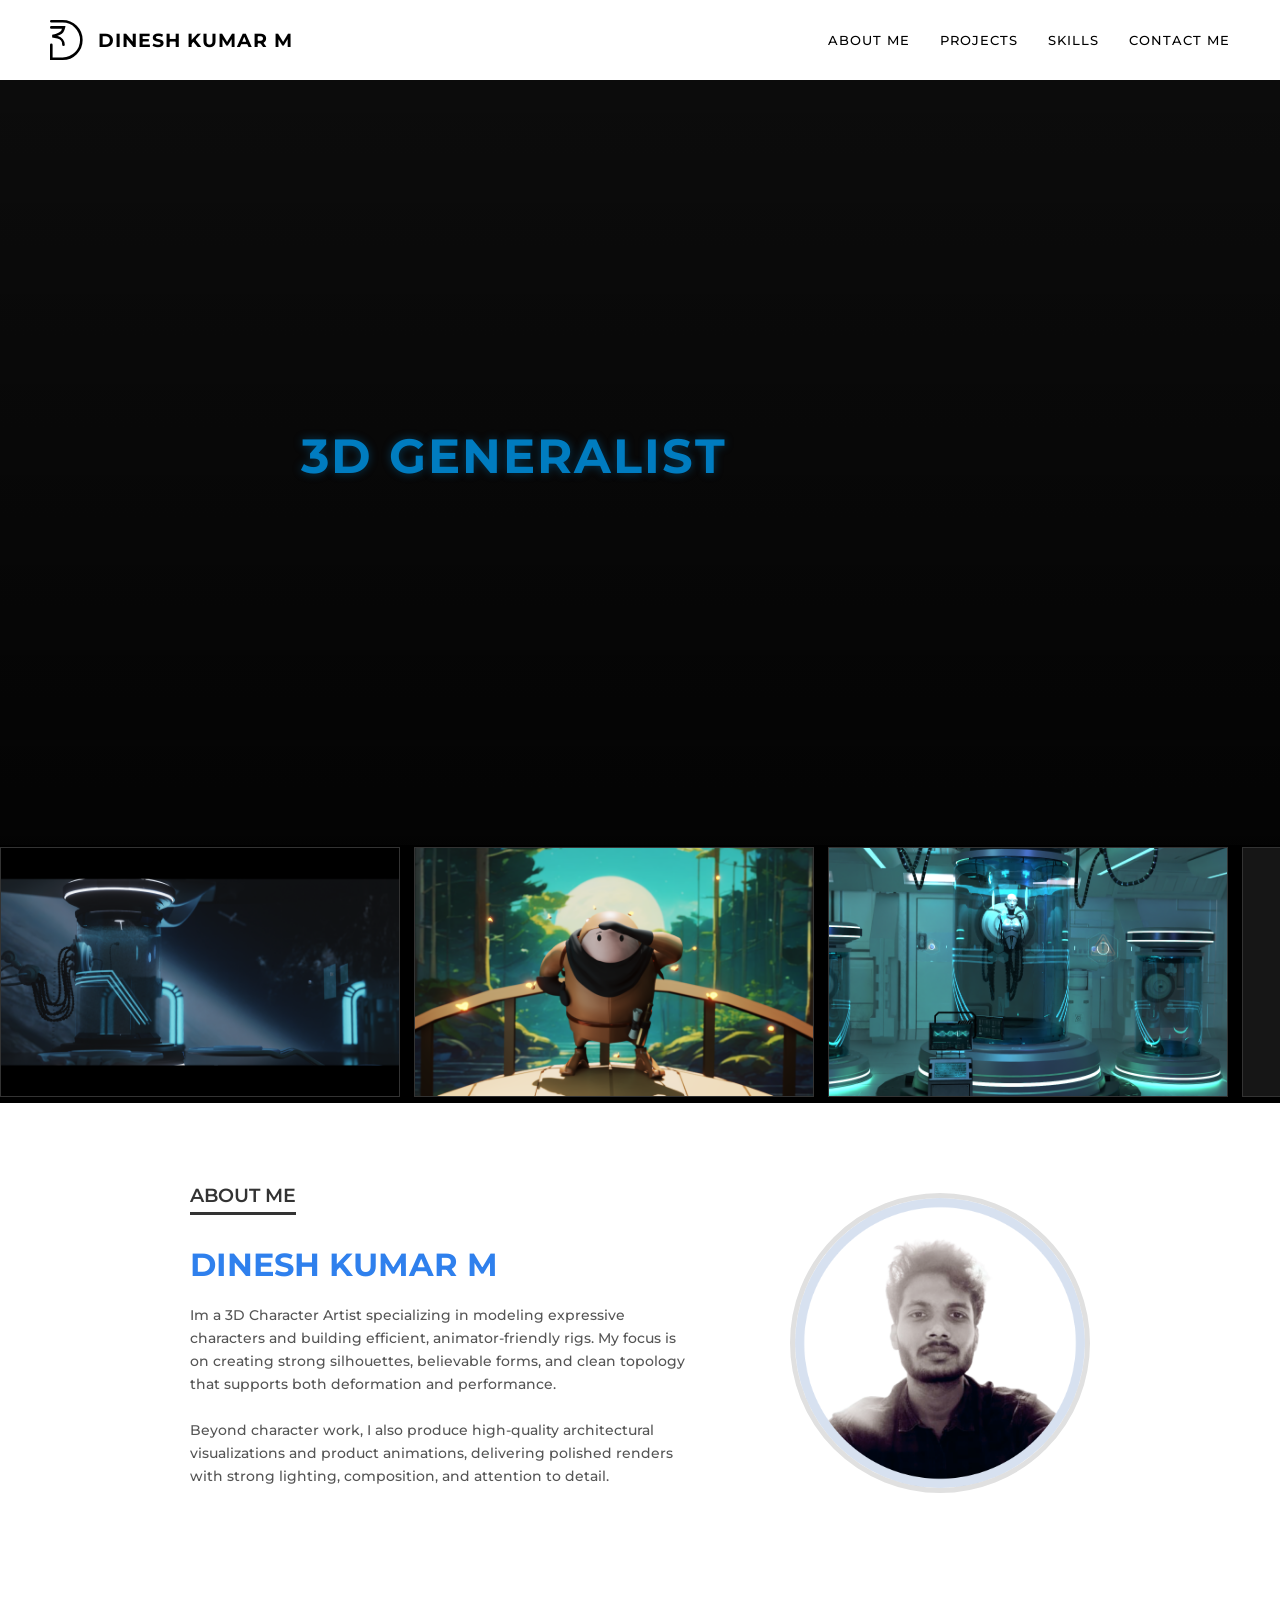
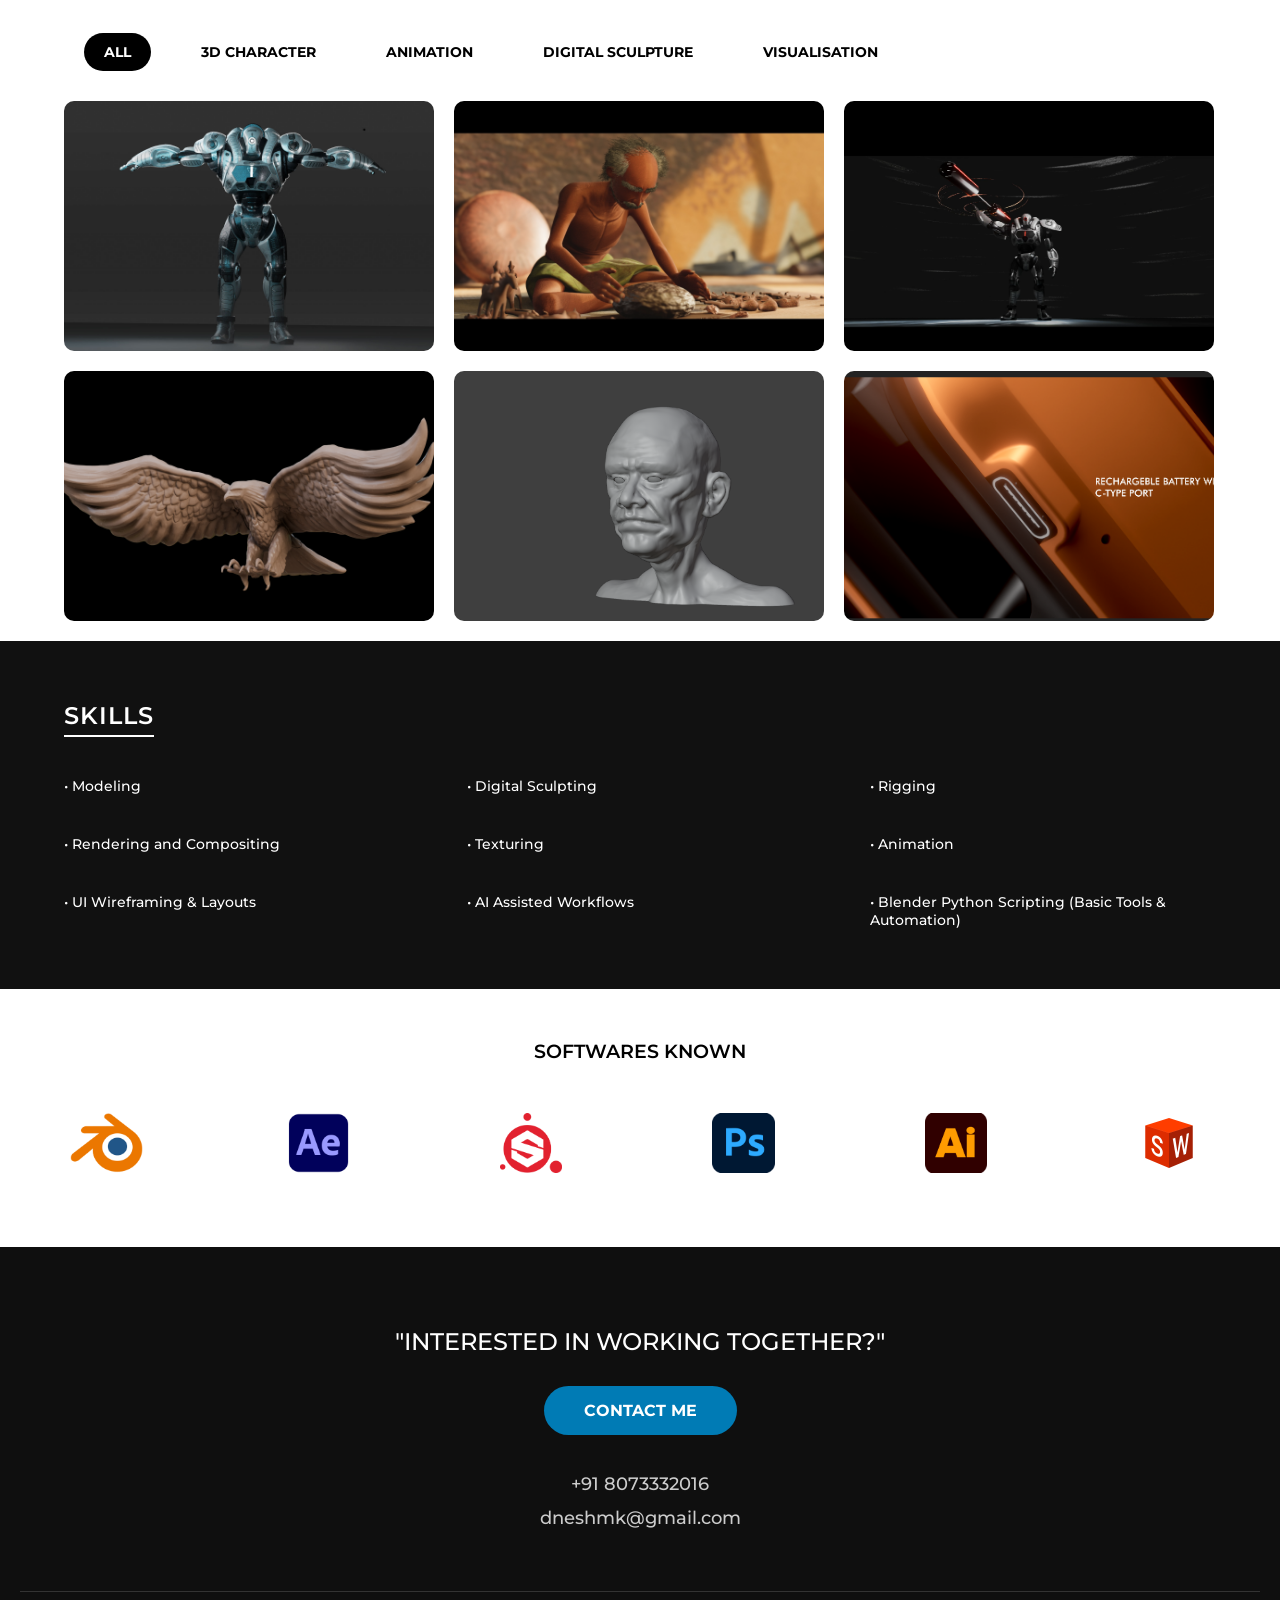
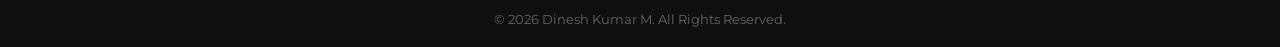
<file: index.html>
<!DOCTYPE html>
<html lang="en">

<head>
    <meta charset="UTF-8">
    <meta name="viewport" content="width=device-width, initial-scale=1.0">
    <title>Dinesh Kumar M - 3D Character Artist</title>
    <link rel="preconnect" href="https://fonts.googleapis.com">
    <link rel="preconnect" href="https://fonts.gstatic.com" crossorigin>
    <link href="https://fonts.googleapis.com/css2?family=Montserrat:wght@300;400;500;600;700&display=swap"
        rel="stylesheet">
    <link rel="stylesheet" href="styles.css?v=4.0">
</head>

<body>
    <header>
        <div class="logo">
            <img src="header/images/logo.svg" alt="Dinesh Logo" style="height: 40px; width: auto;">
            <span>DINESH KUMAR M</span>
        </div>
        <nav>
            <a href="#about">ABOUT ME</a>
            <a href="#projects">PROJECTS</a>
            <a href="#skills">SKILLS</a>
            <a href="#contact">CONTACT ME</a>
        </nav>
    </header>

    <main>
        <section class="hero">
            <div class="hero-video-container">
                <!-- User to replace 'hero-section/main-hero/videos/hero-background.mp4' with actual video -->
                <video autoplay muted loop playsinline class="hero-video">
                    <source src="hero-section/main-hero/videos/hero-background.mp4" type="video/mp4">
                    Your browser does not support the video tag.
                </video>
                <div class="video-overlay-gradient"></div>
            </div>
            <div class="hero-overlay">
                <h1 id="hero-headline">
                    <span class="static-text">3D GENERALIST</span>
                    <span class="loop-text" id="hero-loop"></span>
                </h1>
                <p id="hero-description" class="shine-text"><!-- Dynamic --></p>
            </div>
        </section>

        <section class="showcase">
            <div class="marquee-container">
                <div class="marquee-content">
                    <!-- Duplicate items for seamless loop -->
                    <div class="showcase-item"><img src="hero-section/main-hero/images/hero1.png" alt="Showcase 1">
                    </div>
                    <div class="showcase-item"><img src="hero-section/main-hero/images/hero2.png" alt="Showcase 2">
                    </div>
                    <div class="showcase-item"><img src="hero-section/main-hero/images/hero3.png" alt="Showcase 3">
                    </div>
                    <div class="showcase-item"><img src="hero-section/main-hero/images/hero4.png" alt="Showcase 4">
                    </div>
                    <div class="showcase-item"><img src="hero-section/main-hero/images/hero5.png" alt="Showcase 5">
                    </div>
                    <div class="showcase-item"><img src="hero-section/main-hero/images/hero6.png" alt="Showcase 6">
                    </div>

                    <!-- Duplicated set -->
                    <div class="showcase-item"><img src="hero-section/main-hero/images/hero1.png" alt="Showcase 1">
                    </div>
                    <div class="showcase-item"><img src="hero-section/main-hero/images/hero2.png" alt="Showcase 2">
                    </div>
                    <div class="showcase-item"><img src="hero-section/main-hero/images/hero3.png" alt="Showcase 3">
                    </div>
                    <div class="showcase-item"><img src="hero-section/main-hero/images/hero4.png" alt="Showcase 4">
                    </div>
                    <div class="showcase-item"><img src="hero-section/main-hero/images/hero5.png" alt="Showcase 5">
                    </div>
                    <div class="showcase-item"><img src="hero-section/main-hero/images/hero6.png" alt="Showcase 6">
                    </div>
                </div>
            </div>
        </section>

        <section class="about-me" id="about">
            <div class="about-content">
                <h2>ABOUT ME</h2>
                <div class="divider"></div>
                <h3 id="profile-name"></h3>
                <p id="profile-bio"></p>
            </div>
            <div class="about-image">
                <div class="image-wrapper">
                    <img src="profile/profile-picture/profile.png" alt="Dinesh Kumar M">
                </div>
            </div>
        </section>

        <section class="projects" id="projects">
            <div class="projects-nav">
                <button class="active" data-category="all">ALL</button>
                <button data-category="3d-character">3D CHARACTER</button>
                <button data-category="animation">ANIMATION</button>
                <button data-category="digital-sculpture">DIGITAL SCULPTURE</button>
                <button data-category="visualisation">VISUALISATION</button>
            </div>
            <div class="projects-grid">
                <!-- Content populated by script.js -->
            </div>
        </section>

        <section class="skills" id="skills">
            <div class="container">
                <h2>SKILLS</h2>
                <div class="divider"></div>
                <div class="skills-list" id="skills-list">
                    <!-- Skills populated by JS -->
                </div>
            </div>
        </section>

        <section class="software-ticker">
            <h3>SOFTWARES KNOWN</h3>
            <div class="software-marquee-container">
                <div class="software-marquee-content" id="software-ticker">
                    <!-- Icons populated by JS -->
                </div>
            </div>
        </section>

        <section class="contact-footer" id="contact">
            <p class="cta-text">"INTERESTED IN WORKING TOGETHER?"</p>
            <a href="mailto:dneshmk@gmail.com" class="contact-btn">CONTACT ME</a>
            <div class="contact-info">
                <p>+91 8073332016</p>
                <p>dneshmk@gmail.com</p>
            </div>
            <footer>
                &copy; 2026 Dinesh Kumar M. All Rights Reserved.
            </footer>
        </section>
    </main>

    <script src="cms_data.js?v=4.0"></script>
    <script src="script.js?v=4.0"></script>
</body>

</html>
</file>
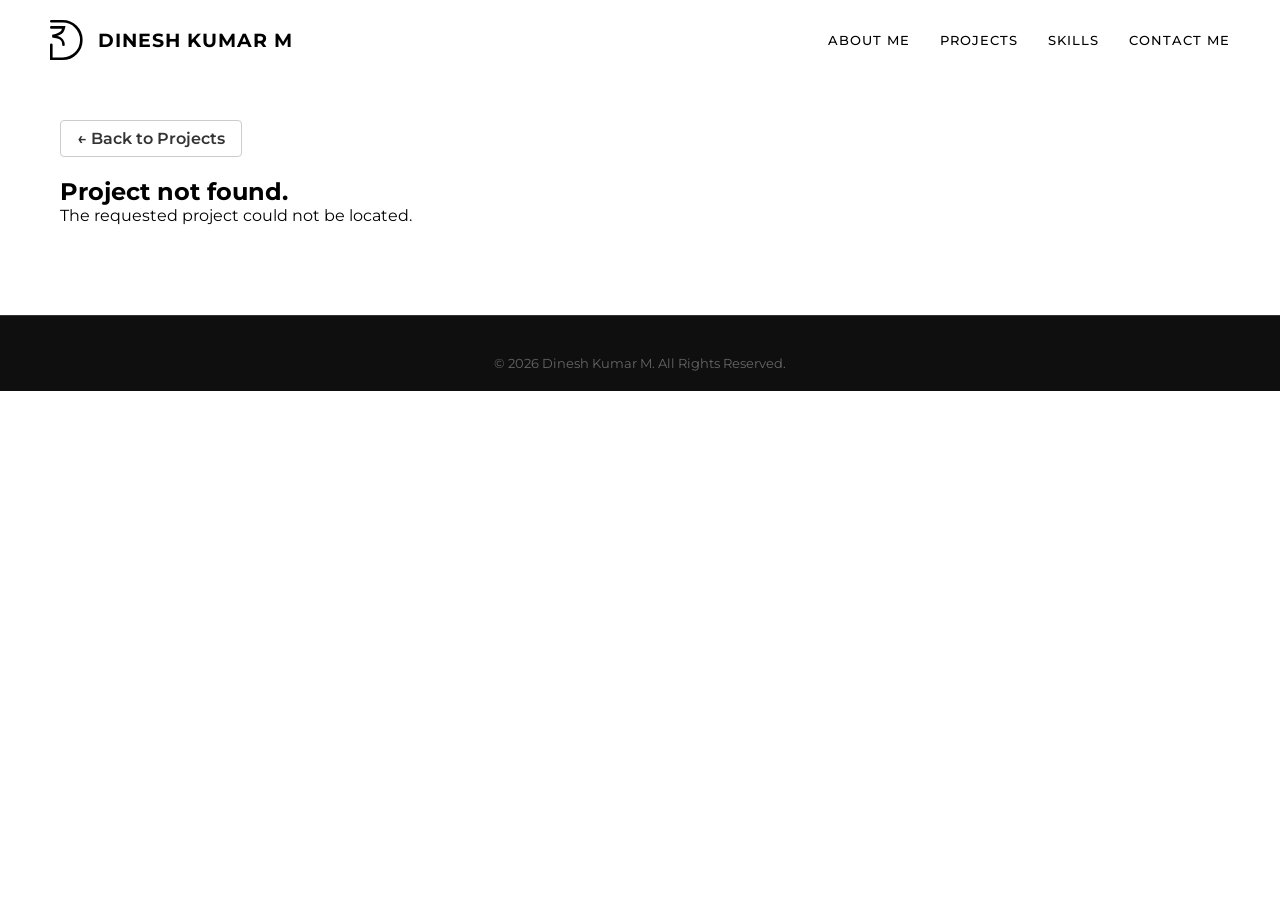
<file: project-details.html>
<!DOCTYPE html>
<html lang="en">

<head>
    <meta charset="UTF-8">
    <meta name="viewport" content="width=device-width, initial-scale=1.0">
    <title>Project Details - Dinesh Kumar M</title>
    <link href="https://fonts.googleapis.com/css2?family=Montserrat:wght@300;400;500;600;700&display=swap"
        rel="stylesheet">
    <link rel="stylesheet" href="styles.css?v=4.0">

</head>

<body>
    <header>
        <div class="logo">
            <a href="index.html"
                style="text-decoration:none; color:inherit; display:flex; align-items:center; gap:15px;">
                <img src="header/images/logo.svg" alt="Dinesh Logo" style="height: 40px; width: auto;">
                <span>DINESH KUMAR M</span>
            </a>
        </div>
        <nav>
            <a href="index.html#about">ABOUT ME</a>
            <a href="index.html#projects">PROJECTS</a>
            <a href="index.html#skills">SKILLS</a>
            <a href="index.html#contact">CONTACT ME</a>
        </nav>
    </header>

    <main class="detail-container">
        <a href="index.html#projects" class="back-btn">← Back to Projects</a>

        <div id="project-content">
            <!-- Content will be populated by JS -->
            <h2 style="text-align:center; padding:50px;">Loading Project...</h2>
        </div>
    </main>

    <footer style="background-color: #0f0f0f; color: #666; width: 100%; margin-top: 50px;">
        <p style="text-align: center; padding: 20px; font-size: 0.8rem; margin: 0;">&copy; 2026 Dinesh Kumar M. All
            Rights Reserved.</p>
    </footer>

    <!-- Lightbox Modal -->
    <div id="lightbox-modal" class="lightbox-modal">
        <span class="close-btn">&times;</span>
        <button class="nav-btn prev-btn">&#10094;</button>
        <div class="lightbox-content-container">
            <!-- Media will be injected here -->
        </div>
        <button class="nav-btn next-btn">&#10095;</button>
    </div>

    <script src="cms_data.js?v=4.0"></script>
    <script src="script.js?v=4.0"></script>
    <script>
        // Simple inline initialization for detail page
        document.addEventListener('DOMContentLoaded', () => {
            const urlParams = new URLSearchParams(window.location.search);
            const projectId = urlParams.get('id');
            if (typeof loadProjectDetail === 'function') {
                loadProjectDetail(projectId);
            }
        });
    </script>
</body>

</html>
</file>
<file: styles.css>
:root {
    --text-color-primary: #ffffff;
    --text-color-dark: #333333;
    --accent-color: #00AEEF;
    /* Cyan-ish accent */
    --bg-dark: #111111;
    --font-main: 'Montserrat', sans-serif;
}

* {
    margin: 0;
    padding: 0;
    box-sizing: border-box;
}

body {
    font-family: var(--font-main);
    background-color: white;
    overflow-x: hidden;
}

/* Header */
header {
    display: flex;
    justify-content: space-between;
    align-items: center;
    padding: 20px 50px;
    background-color: white;
    position: sticky;
    top: 0;
    z-index: 1000;
}

.logo {
    display: flex;
    align-items: center;
    gap: 15px;
    font-weight: 700;
    font-size: 1.2rem;
    letter-spacing: 1px;
    color: black;
    /* Explicitly black as per design */
}

nav {
    display: flex;
    gap: 30px;
}

nav a {
    text-decoration: none;
    color: black;
    font-size: 0.8rem;
    font-weight: 500;
    letter-spacing: 1px;
    transition: color 0.3s;
}

nav a:hover {
    color: var(--accent-color);
}

/* Hero Section */
.hero {
    position: relative;
    width: 100%;
    height: 85vh;
    background-color: var(--bg-dark);
    display: flex;
    justify-content: center;
    align-items: center;
    overflow: hidden;
}

.hero-video-container {
    position: absolute;
    top: 0;
    left: 0;
    width: 100%;
    height: 100%;
    z-index: 1;
}

.hero-video {
    width: 100%;
    height: 100%;
    object-fit: cover;
    opacity: 0.9;
    /* Dim video slightly for text readability */
}

.video-overlay-gradient {
    position: absolute;
    top: 0;
    left: 0;
    width: 100%;
    height: 100%;
    background: linear-gradient(to bottom, rgba(0, 0, 0, 0.3), rgba(0, 0, 0, 0.8));
    z-index: 2;
}

.hero-overlay {
    position: absolute;
    top: 50%;
    left: 50%;
    transform: translate(-50%, -50%);
    text-align: center;
    color: var(--text-color-primary);
    width: 80%;
    z-index: 10;
}

.hero-overlay h1 {
    font-size: 3.5rem;
    /* Increased from 1.8rem for Impact */
    font-weight: 700;
    /* Bolder */
    letter-spacing: 2px;
    margin-bottom: 20px;
    text-shadow: 0 2px 10px rgba(0, 0, 0, 0.5);
    text-transform: uppercase;
}



.hero-overlay p {
    font-size: 1.2rem;
    /* Increased from 0.9rem */
    font-weight: 400;
    /* Slightly heavier than 300 */
    opacity: 0.9;
    max-width: 800px;
    /* Wider to accommodate larger text */
    margin: 0 auto;
    line-height: 1.6;
}

/* Showcase Section */
.showcase {
    width: 100%;
    background-color: black;
    overflow: hidden;
    padding: 2px 0;
}

.marquee-container {
    width: 100%;
    overflow: hidden;
    white-space: nowrap;
}

.marquee-content {
    display: inline-block;
    animation: marquee 20s linear infinite;
}

.showcase-item {
    display: inline-block;
    width: 400px;
    /* Adjust size as needed */
    height: 250px;
    margin-right: 10px;
    position: relative;
    overflow: hidden;
    border: 1px solid #333;
}

.showcase-item img {
    width: 100%;
    height: 100%;
    object-fit: cover;
    transition: transform 0.3s;
}

.showcase-item:hover img {
    transform: scale(1.05);
}

@keyframes marquee {
    0% {
        transform: translateX(0);
    }

    100% {
        transform: translateX(-50%);
        /* Move half the length assuming duplicated content */
    }
}

/* About Me Section */
.about-me {
    display: flex;
    justify-content: center;
    align-items: center;
    padding: 80px 50px;
    background-color: white;
    gap: 100px;
    /* Space between text and image */
    flex-wrap: wrap;
}

.about-content {
    max-width: 500px;
}

.about-content h2 {
    font-size: 1.2rem;
    font-weight: 600;
    color: var(--text-color-dark);
    margin-bottom: 10px;
    position: relative;
    display: inline-block;
    border-bottom: 3px solid var(--text-color-dark);
    padding-bottom: 5px;
}

.about-content h3 {
    font-size: 2rem;
    color: #2F80ED;
    /* Blue accent color for name */
    margin: 20px 0;
    font-weight: 700;
}

.about-content p {
    font-size: 0.9rem;
    line-height: 1.6;
    color: #555;
    margin-bottom: 15px;
    font-weight: 500;
}

.about-image {
    position: relative;
}

.image-wrapper {
    width: 300px;
    height: 300px;
    border-radius: 50%;
    overflow: hidden;
    border: 5px solid #E0E0E0;
    /* Light border */
    position: relative;
}

.image-wrapper img {
    width: 100%;
    height: 100%;
    object-fit: cover;
}

/* Responsive */
@media (max-width: 768px) {
    header {
        padding: 20px;
        flex-direction: column;
        gap: 15px;
    }

    .hero-overlay h1 {
        font-size: 1.2rem;
    }

    .about-me {
        flex-direction: column-reverse;
        /* Image top on mobile maybe? Or standard column */
        text-align: center;
        gap: 50px;
        padding: 50px 20px;
    }
}

/* Projects Section */
.projects {
    background-color: white;
    padding: 50px 5% 20px;
}

.projects-nav {
    display: flex;
    gap: 30px;
    margin-bottom: 30px;
    padding-left: 20px;
}

.projects-nav button {
    background: none;
    border: none;
    font-family: var(--font-main);
    font-size: 0.9rem;
    font-weight: 700;
    cursor: pointer;
    padding: 10px 20px;
    border-radius: 20px;
    transition: all 0.3s;
}

.projects-nav button.active,
.projects-nav button:hover {
    background-color: black;
    color: white;
}

/* Main Projects Grid Layout */
.projects-grid {
    display: flex;
    flex-wrap: wrap;
    gap: 20px;
    justify-content: flex-start;
    /* Align left */
}

/* Individual Project Card */
.project-card.large {
    flex: 0 0 calc(33.333% - 14px);
    /* 3 items per row with gap adjustment */
    width: auto;
    height: 250px;
    border-radius: 10px;
    overflow: hidden;
    position: relative;
    cursor: pointer;
    background: #000;
}

/* Mobile Responsiveness for Cards */
@media (max-width: 768px) {
    .project-card.large {
        flex: 0 0 100%;
        /* Full width on mobile */
    }

    .projects-grid {
        justify-content: center;
    }
}

.project-card img {
    width: 100%;
    height: 100%;
    object-fit: cover;
    transition: transform 0.3s;
}

.project-card:hover img {
    transform: scale(1.05);
}

/* Hover Overlay for Title */
.card-overlay {
    position: absolute;
    bottom: 0;
    left: 0;
    width: 100%;
    background: linear-gradient(to top, rgba(0, 0, 0, 0.9), transparent);
    color: white;
    padding: 20px;
    opacity: 0;
    transition: opacity 0.3s;
    font-weight: 600;
    font-size: 1.1rem;
    display: flex;
    align-items: flex-end;
}

.project-card:hover .card-overlay {
    opacity: 1;
}

/* Skills Section */
.skills {
    background-color: #111;
    color: white;
    padding: 60px 5%;
}

.skills .container {
    max-width: 1200px;
    margin: 0 auto;
}

.skills h2 {
    font-size: 1.5rem;
    font-weight: 600;
    letter-spacing: 1px;
    margin-bottom: 10px;
    display: inline-block;
    border-bottom: 2px solid white;
    padding-bottom: 5px;
}

.skills-list {
    display: flex;
    flex-wrap: wrap;
    gap: 40px;
    margin-top: 30px;
    justify-content: space-between;
}

.skills-list span {
    font-size: 0.9rem;
    font-weight: 500;
    width: 30%;
    /* 3 columns */
}

/* Software Ticker */
.software-ticker {
    background-color: white;
    padding: 50px 0;
    text-align: center;
}

.software-ticker h3 {
    margin-bottom: 30px;
    font-size: 1.2rem;
    font-weight: 600;
}

.software-marquee-container {
    width: 100%;
    overflow: hidden;
    white-space: nowrap;
    padding: 20px 0;
}

.software-marquee-content {
    display: inline-block;
    animation: marquee-left 15s linear infinite;
}

.software-item {
    display: inline-block;
    width: 16.6vw;
    /* Fit ~6 items in the viewport width */
    margin: 0;
    /* Clear margins to use exact width */
    text-align: center;
    vertical-align: middle;
}

.software-item img {
    height: 60px;
    /* Slightly larger for better visibility */
    width: auto;
    /* filter: grayscale(100%); Removed for full color */
    transition: transform 0.3s;
}

.software-item:hover img {
    transform: scale(1.1);
    /* Scale up on hover instead of color change */
}

@keyframes marquee-left {
    0% {
        transform: translateX(0);
    }

    100% {
        transform: translateX(-50%);
    }
}

/* Contact & Footer */
.contact-footer {
    background-color: #0f0f0f;
    /* Slightly darker than skills */
    color: white;
    padding: 80px 20px 20px;
    text-align: center;
    display: flex;
    flex-direction: column;
    align-items: center;
    justify-content: center;
    min-height: 400px;
    position: relative;
}

.cta-text {
    font-size: 1.5rem;
    margin-bottom: 30px;
    font-weight: 500;
}

.contact-btn {
    background-color: #007bb5;
    /* Blue accent */
    color: white;
    padding: 15px 40px;
    border-radius: 30px;
    text-decoration: none;
    font-weight: 700;
    font-size: 1rem;
    transition: background-color 0.3s;
    margin-bottom: 30px;
    /* Reduced to make room for info */
}

.contact-info {
    margin-bottom: 50px;
    font-size: 1.1rem;
    font-weight: 500;
    line-height: 1.6;
    color: #ccc;
}

.contact-info p {
    margin: 5px 0;
}

.contact-btn:hover {
    background-color: #005f8b;
}

footer {
    color: #666;
    font-size: 0.8rem;
    margin-top: auto;
    width: 100%;
    border-top: 1px solid #333;
    padding-top: 20px;
}

/* Responsive adjustments */
/* TABLET SPECIFIC (768px - 1024px) */
@media (min-width: 768px) and (max-width: 1024px) {
    .about-me {
        flex-direction: row !important;
        /* Force side-by-side */
        justify-content: center;
        text-align: left;
        gap: 50px;
    }

    .about-content {
        text-align: left !important;
        max-width: 50%;
    }

    .image-wrapper {
        margin: 0;
        /* Reset auto margin */
    }
}

/* Shine Animation */
@keyframes shine {
    0% {
        background-position: -200%;
    }

    100% {
        background-position: 200%;
    }
}

/* Cinematic Smoke/Mist Animation */
@keyframes smoke-mist {
    0% {
        filter: drop-shadow(0 0 2px rgba(255, 255, 255, 0.1));
    }

    50% {
        filter: drop-shadow(0 0 15px rgba(255, 255, 255, 0.5));
        transform: scale(1.01);
    }

    /* Subtle pulsating expansion */
    100% {
        filter: drop-shadow(0 0 2px rgba(255, 255, 255, 0.1));
    }
}

.shine-text {
    /* Brighter Silver base (#e6e6e6) with White shine */
    background: linear-gradient(to right, #e6e6e6 0%, #e6e6e6 40%, #ffffff 50%, #e6e6e6 60%, #e6e6e6 100%);
    background-size: 200% auto;
    color: #e6e6e6;
    background-clip: text;
    -webkit-background-clip: text;
    -webkit-text-fill-color: transparent;
    animation: shine 4s linear infinite, smoke-mist 5s ease-in-out infinite alternate;
}

/* Static Headline (Blue) */
.static-text {
    color: #007CC0;
    /* Medium Dark Sky Blue */
    display: inline-block;
    margin-right: 10px;
    text-shadow: 0 0 10px rgba(0, 124, 192, 0.4);
    font-size: 85%;
    /* Reduced by 15% relative to parent h1 */
}

/* Looping Text (White) with Fade */
.loop-text {
    color: white;
    display: inline-block;
    min-width: 200px;
    /* Prevent jumping */
    transition: opacity 0.5s ease-in-out, transform 0.5s ease;
    opacity: 1;
    font-size: 65%;
    /* Reduced by 35% relative to parent h1 */
}

.loop-text.fade-out {
    opacity: 0;
    transform: translateY(10px);
}

.loop-text.fade-in {
    opacity: 1;
    transform: translateY(0);
}

/* MOBILE STYLES */
@media (max-width: 767px) {

    /* 1. Header / Nav */
    header {
        padding: 15px 5px;
        /* Reduced side padding slightly to give nav more room */
        flex-direction: column;
        gap: 15px;
        background-color: white;
    }

    /* Line 1: Logo + Name together */
    .logo {
        width: 100%;
        justify-content: center;
        font-size: 0.9rem;
        /* Slightly smaller to ensure fit */
        display: flex;
        align-items: center;
        color: black;
        /* Ensure color is black */
    }

    .logo img {
        height: 30px !important;
        width: auto;
    }

    .logo span {
        display: inline-block;
        margin-left: 8px;
        white-space: nowrap;
        /* Prevent breaking name */
    }

    /* Line 2: Links in ONE single line */
    nav {
        width: 100%;
        justify-content: center;
        gap: 15px;
        /* Tighter gap */
        flex-wrap: nowrap;
        padding: 0 10px;
        /* Added padding as requested */
    }

    nav a {
        font-size: 0.75rem;
        /* Smaller to fit 4 items on 360px */
        white-space: nowrap;
    }

    /* 2. Hero Section */
    .hero {
        height: 55vh;
        /* Reduced so Nav + Hero + Ticker fit on one screen */
    }

    .hero-overlay {
        width: 95%;
        /* Maximize width */
    }

    /* Force stack on mobile */
    .static-text,
    .loop-text {
        display: block !important;
        width: 100%;
        margin-right: 0;
        white-space: normal;
        /* Allow wrap if absolutely needed but block usually handles it */
    }

    .hero-overlay h1 {
        font-size: 1.8rem;
        /* Keep existing mobile size */
        margin-bottom: 10px;
        white-space: normal;
        /* Allow wrapping of container */
        overflow: visible;
    }

    /* Reduce Description Size as requested */
    .hero-overlay p {
        font-size: 0.8rem;
        line-height: 1.5;
        opacity: 0.9;
        max-width: 95%;
        /* Ensure it doesn't touch edges */
        margin-left: auto;
        margin-right: auto;
    }

    .hero-overlay .separator {
        display: none;
        /* Hide confusing separator on mobile if distinct lines are better, or reduce spacing */
    }

    /* Ticker: 2 images at a time */
    .showcase-item {
        width: 50vw;
        height: 140px;
    }

    /* 3. About Me Section - Reduced overall size by ~20% */
    .about-me {
        flex-direction: column;
        align-items: center;
        padding: 20px 15px;
        /* Reduced padding */
        gap: 15px;
        /* Reduced gap */
    }

    /* Image First */
    .about-image {
        order: -1;
    }

    .image-wrapper {
        width: 110px;
        /* Reduced from 140px */
        height: 110px;
        margin: 0 auto;
        border-width: 3px;
    }

    .about-content {
        text-align: center;
    }

    .about-content h2 {
        font-size: 0.9rem;
        /* Scaled down */
        margin-bottom: 5px;
        /* Tighter */
    }

    .about-content h3 {
        font-size: 1.2rem;
        /* Scaled down from default */
        margin: 5px 0 10px;
    }

    .about-content p {
        font-size: 0.8rem;
        /* Scaled down */
        line-height: 1.4;
    }

    /* 4. Work Section */
    .projects {
        padding: 30px 10px;

        /* 8. Contact Section - Reduced by 50% */
        .contact-footer {
            padding: 40px 10px 10px;
            /* Reduced from 80px 20px 20px */
            min-height: 200px;
            /* Reduced min-height significantly */
        }

        .cta-text {
            font-size: 1rem;
            /* Reduced from 1.5rem */
            margin-bottom: 15px;
        }

        .contact-btn {
            padding: 8px 20px;
            /* Smaller button */
            font-size: 0.8rem;
            margin-bottom: 15px;
        }

        .contact-info {
            margin-bottom: 25px;
            font-size: 0.8rem;
            /* Smaller text */
        }

        footer {
            padding-top: 10px;
            font-size: 0.6rem;
        }
    }

    /* Categories: Single Horizontal Line */
    .projects-nav {
        display: flex;
        flex-wrap: nowrap;
        /* No wrapping */
        overflow-x: auto;
        /* Horizontal scroll if needed */
        justify-content: flex-start;
        /* Start from left */
        gap: 15px;
        padding-bottom: 10px;
        /* Space for scrollbar if visible */
        margin-bottom: 20px;
        -webkit-overflow-scrolling: touch;
        /* Smooth scroll */
        scrollbar-width: none;
        /* Hide scrollbar Firefox */
        padding-left: 5px;
        /* Slight padding for start */
    }

    .projects-nav::-webkit-scrollbar {
        display: none;
    }

    /* Hide Chrome */

    .projects-nav button {
        flex: 0 0 auto;
        /* Do not shrink */
        white-space: nowrap;
        font-size: 0.8rem;
    }

    /* Project Grid: 2 Columns Side-by-Side */
    .projects-grid {
        justify-content: space-between;
        /* ensure spacing */
        gap: 10px;
    }

    .project-card.large {
        flex: 0 0 calc(50% - 5px) !important;
        /* Force 50% width */
        width: calc(50% - 5px) !important;
        height: 120px;
        /* Reduced height proportional to width */
    }

    /* 5. Skills Section */
    /* 5. Skills Section */
    .skills-list {
        display: grid;
        grid-template-columns: repeat(3, 1fr);
        /* Strict 3x3 Grid */
        gap: 10px;
        width: 100%;
    }

    .skills-list span {
        width: auto;
        min-width: 0;
        /* Allow shrinking if needed */
        text-align: center;
        font-size: 0.75rem;
        padding: 8px 5px;
        background: transparent;
        border: none;
        /* Removed border completely */
        display: flex;
        align-items: center;
        justify-content: center;
        height: 100%;
        /* Uniform height */
    }

    /* 6. Software Ticker */
    .software-item {
        width: 25vw;
        /* Smaller icons spacing */
    }

    /* Gallery Details - Masonry 2 Columns */
    .gallery-grid {
        column-count: 2 !important;
        column-gap: 10px;
    }
}

/* Very Small Screens */
@media (max-width: 400px) {
    .logo span {
        display: none;
    }
}

/* Lightbox Modal Styles */
.lightbox-modal {
    display: none;
    position: fixed;
    z-index: 2000;
    left: 0;
    top: 0;
    width: 100%;
    height: 100%;
    overflow: hidden;
    background-color: rgba(0, 0, 0, 0.95);
    flex-direction: column;
    justify-content: center;
    align-items: center;
}

.lightbox-modal.active {
    display: flex;
}

.lightbox-content-container {
    position: relative;
    max-width: 90%;
    max-height: 85%;
    display: flex;
    justify-content: center;
    align-items: center;
}

.lightbox-content-container img,
.lightbox-content-container video {
    max-width: 100%;
    max-height: 85vh;
    border-radius: 4px;
    box-shadow: 0 0 20px rgba(0, 0, 0, 0.5);
}

.close-btn {
    position: absolute;
    top: 20px;
    right: 30px;
    color: #f1f1f1;
    font-size: 40px;
    font-weight: bold;
    cursor: pointer;
    z-index: 2001;
    line-height: 1;
}

.close-btn:hover,
.close-btn:focus {
    color: var(--accent-color);
    text-decoration: none;
    cursor: pointer;
}

.nav-btn {
    background: none;
    border: none;
    color: white;
    font-size: 50px;
    font-weight: bold;
    cursor: pointer;
    padding: 0 20px;
    user-select: none;
    transition: color 0.3s;
    z-index: 2001;
    position: absolute;
    top: 50%;
    transform: translateY(-50%);
}

.nav-btn:hover {
    color: var(--accent-color);
}

.prev-btn {
    left: 20px;
}

.next-btn {
    right: 20px;
}

/* Mobile adjustments for lightbox */
@media (max-width: 768px) {
    .nav-btn {
        font-size: 30px;
        padding: 0 10px;
    }

    .prev-btn {
        left: 10px;
    }

    .next-btn {
        right: 10px;
    }

    .close-btn {
        top: 10px;
        right: 20px;
        font-size: 35px;
    }
}

/* =========================================
   MASONRY GALLERY STYLES (Project Details)
   ========================================= */

.detail-container {
    max-width: 1200px;
    margin: 0 auto;
    padding: 40px 20px;
}

.back-btn {
    display: inline-block;
    margin-bottom: 20px;
    text-decoration: none;
    color: #333;
    font-weight: 600;
    border: 1px solid #ccc;
    padding: 8px 16px;
    border-radius: 4px;
    transition: background 0.3s;
}

.back-btn:hover {
    background: #eee;
}

.project-header-info {
    margin-bottom: 40px;
}

.project-header-info h1 {
    font-size: 2.5rem;
    margin-bottom: 10px;
}

.project-header-info p {
    font-size: 1.1rem;
    color: #555;
    line-height: 1.6;
    max-width: 800px;
}

/* Masonry Layout */
.gallery-grid {
    column-count: 3;
    column-gap: 20px;
}

/* Responsive Columns */
@media (max-width: 900px) {
    .gallery-grid {
        column-count: 2;
    }
}



/* Gallery Item Styling */
.gallery-item {
    position: relative;
    cursor: pointer;
    border-radius: 8px;
    box-shadow: 0 4px 12px rgba(0, 0, 0, 0.1);

    /* Masonry Critical Properties */
    break-inside: avoid;
    margin-bottom: 20px;
    /* Space between items vertically */
    display: inline-block;
    /* Helps prevent column splitting issues */
    width: 100%;
}

.gallery-item img,
.gallery-item video {
    width: 100%;
    height: auto;
    display: block;
    transition: transform 0.3s ease;
    border-radius: 8px;
}

.gallery-item:hover img,
.gallery-item:hover video {
    transform: scale(1.05);
}

.play-icon {
    position: absolute;
    top: 50%;
    left: 50%;
    transform: translate(-50%, -50%);
    color: white;
    font-size: 50px;
    text-shadow: 0 2px 10px rgba(0, 0, 0, 0.6);
    pointer-events: none;
    z-index: 10;
    transition: transform 0.3s ease, opacity 0.3s;
}

.gallery-item:hover .play-icon {
    transform: translate(-50%, -50%) scale(1.2);
}

/* CACHE BUSTER: v4.0 - 2026-02-03 */
</file>
